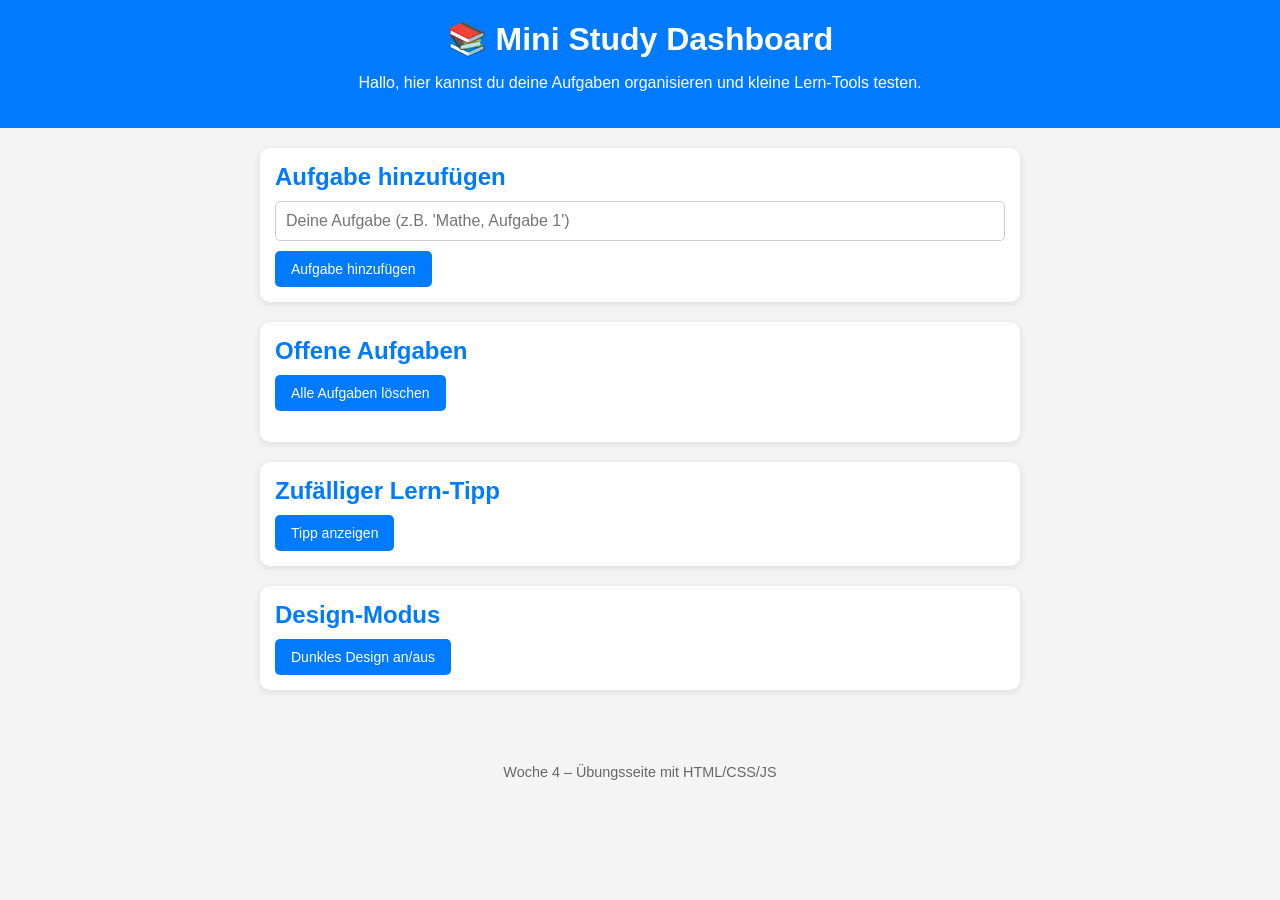
<file: Week-4/index.html>
<!doctype html>
<html lang="de">
  <head>
    <meta charset="UTF-8" />
    <title>Mini Study Dashboard</title>
    <link rel="stylesheet" href="style.css" />
    <script defer src="script.js"></script>
  </head>
  <body>
    <header>
      <h1>📚 Mini Study Dashboard</h1>
      <p>
        Hallo, hier kannst du deine Aufgaben organisieren und kleine Lern-Tools testen.
      </p>
    </header>

    <main>
      <!-- Bereich: Aufgaben hinzufügen -->
      <section class="task-section">
        <h2>Aufgabe hinzufügen</h2>
        <input type="text" id="taskInput" placeholder="Deine Aufgabe (z.B. 'Mathe, Aufgabe 1')" />
        <button id="addTaskBtn">Aufgabe hinzufügen</button>
      </section>

      <!-- Bereich: Aufgabenliste -->
      <section class="task-section">
        <h2>Offene Aufgaben</h2>
        <button id="deleteAllBtn">Alle Aufgaben löschen</button>
        <ul id="taskList"></ul>
      </section>

      <!-- Bereich: Tipp-Button -->
      <section class="task-section">
        <h2>Zufälliger Lern‑Tipp</h2>
        <button id="tipBtn">Tipp anzeigen</button>
        <div id="tipOutput"></div>
      </section>

      <!-- Bereich: Farbwechsel -->
      <section class="task-section">
        <h2>Design‑Modus</h2>
        <button id="themeBtn">Dunkles Design an/aus</button>
      </section>
    </main>

    <footer>
      <p>Woche 4 – Übungsseite mit HTML/CSS/JS</p>
    </footer>
  </body>
</html>
</file>
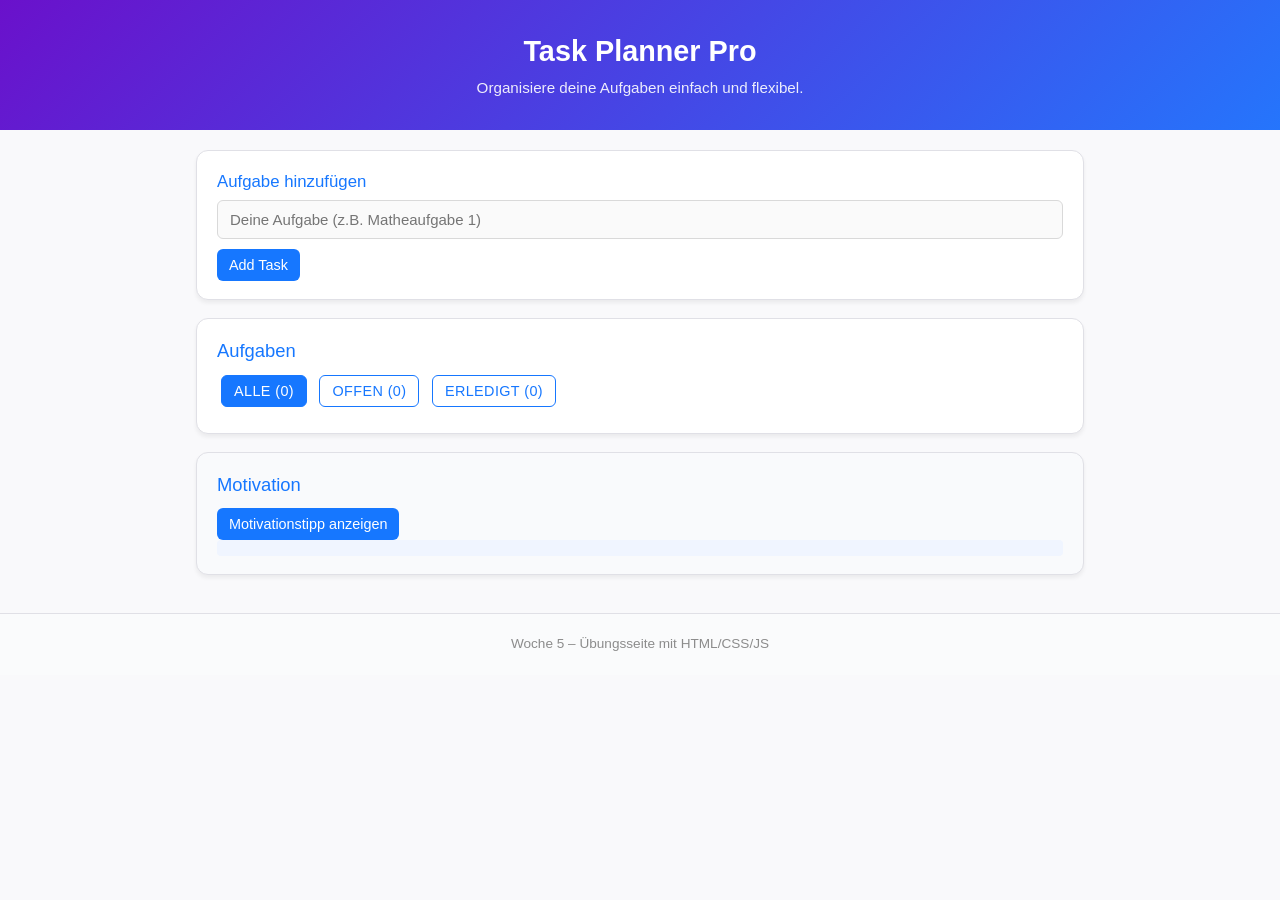
<file: Week-5/index.html>
<!doctype html>
<html lang="de">
  <head>
    <meta charset="UTF-8" />
    <title>Task Planner Pro</title>
    <link rel="stylesheet" href="style.css" />
  </head>
  <body>
    <header>
      <h1>Task Planner Pro</h1>
      <p>Organisiere deine Aufgaben einfach und flexibel.</p>
    </header>

    <main>
      <!-- 2. ADD-TASK: Formular mit Label, Input, Button + Fehlermeldung rechts -->
      <section class="task-section add-task">
        <form action="" id="addTaskForm">
          <label for="taskInput">Aufgabe hinzufügen</label>
          <input type="text" id="taskInput" placeholder="Deine Aufgabe (z.B. Matheaufgabe 1)" />
          <div class="error-wrapper">
            <button id="addTaskBtn" type="submit">Add Task</button>
            <span id="lengthError" class="invisible">
              Die Aufgabe muss mindestens drei Zeichen haben!
            </span>
          </div>
        </form>
      </section>

      <!-- 3. KASTEN: AUFAGEN mit Liste -->
      <section class="task-section tasks-list">
        <h2>Aufgaben</h2>
        <button type="button" id="filterAll" class="filterButton active">
          Alle (<span>0</span>)
        </button>
        <button type="button" id="filterOpen" class="filterButton">Offen (<span>0</span>)</button>
        <button type="button" id="filterDone" class="filterButton">
          Erledigt (<span>0</span>)
        </button>
        <ul id="taskList">
          <!-- Hier kommen die Aufgaben per JavaScript rein -->
        </ul>
      </section>

      <!-- 4. KASTEN: MOTIVATION -->
      <section class="task-section motivation">
        <h2>Motivation</h2>
        <button id="motivationBtn" type="button">Motivationstipp anzeigen</button>
        <div id="motivationOutput"></div>
      </section>
    </main>

    <footer>
      <p>Woche 5 – Übungsseite mit HTML/CSS/JS</p>
    </footer>

    <script src="script.js"></script>
  </body>
</html>
</file>
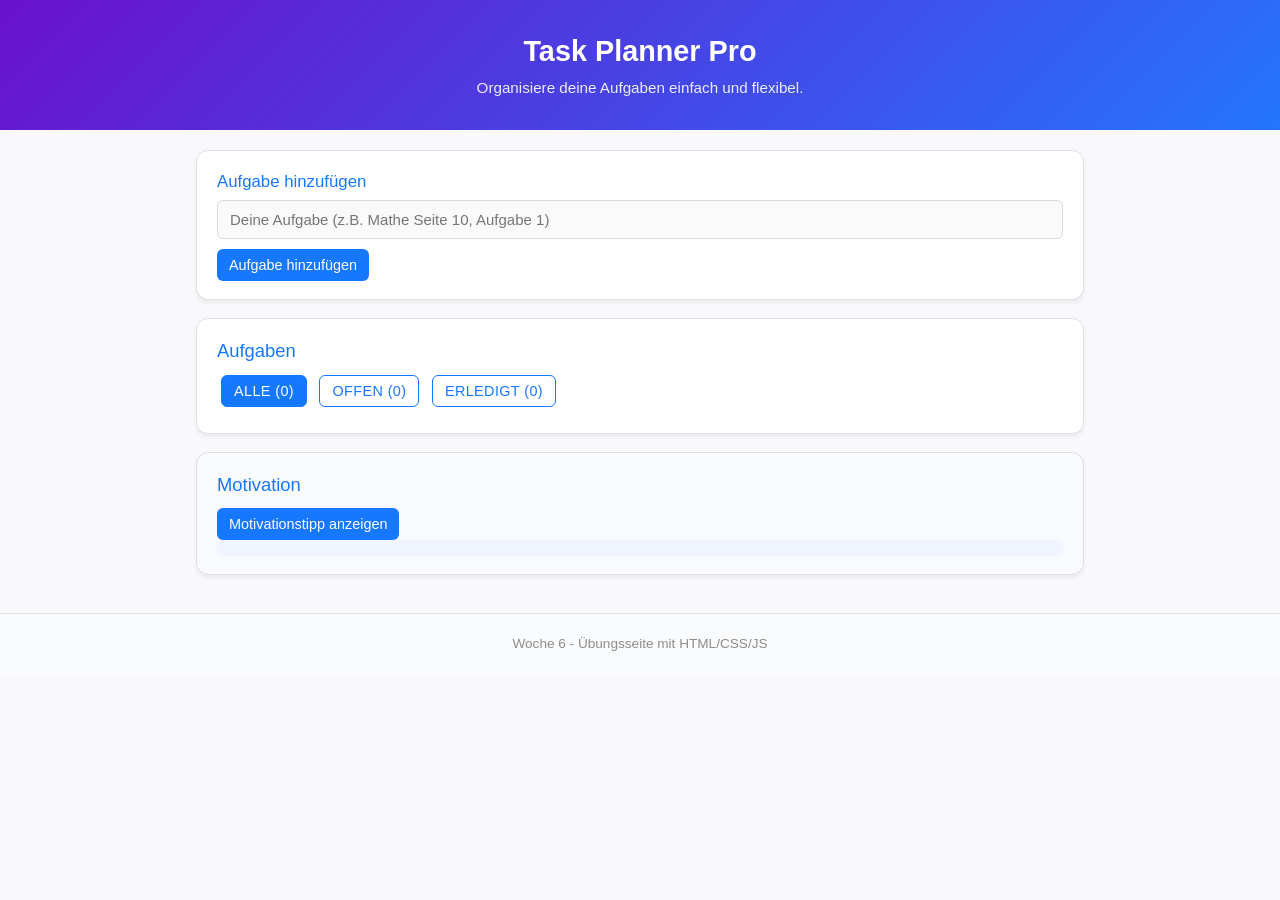
<file: Repository/Week-6/index.html>
<!doctype html>
<html lang="de">
  <head>
    <meta charset="UTF-8" />
    <title>Task Planner Pro</title>
    <link rel="stylesheet" href="style.css" />
    <script type="module" src="script.js"></script>
  </head>
  <body>
    <header>
      <h1>Task Planner Pro</h1>
      <p>Organisiere deine Aufgaben einfach und flexibel.</p>
    </header>

    <main>
      <!-- 2. ADD-TASK: Formular mit Label, Input, Button + Fehlermeldung rechts -->
      <section class="task-section add-task">
        <form action="" id="addTaskForm">
          <label for="taskInput">Aufgabe hinzufügen</label>
          <input type="text" id="taskInput" data-tooltip="Schreibe eine neue Aufgabe" placeholder="Deine Aufgabe (z.B. Mathe Seite 10, Aufgabe 1)" />
          <div class="error-wrapper">
            <button id="addTaskBtn" type="submit">Aufgabe hinzufügen</button>
            <span id="lengthError" class="invisible">
              Die Aufgabe muss mindestens drei Zeichen haben!
            </span>
          </div>
        </form>
      </section>

      <!-- 3. KASTEN: AUFAGEN mit Liste und Filtern -->
      <section class="task-section tasks-list">
        <h2>Aufgaben</h2>
        <div id="filterBtnContainer">
          <button type="button" id="filterAll" class="filterButton active" data-filter="all">
            Alle (<span>0</span>)
          </button>
          <button type="button" id="filterOpen" class="filterButton" data-filter="open">
            Offen (<span>0</span>)
          </button>
          <button type="button" id="filterDone" class="filterButton" data-filter="done">
            Erledigt (<span>0</span>)
          </button>
        </div>
        <ul id="taskList">
          <!-- Hier kommen die Aufgaben per JavaScript rein -->
        </ul>
      </section>

      <!-- 4. KASTEN: MOTIVATION -->
      <section class="task-section motivation">
        <h2>Motivation</h2>
        <button id="motivationBtn" type="button">Motivationstipp anzeigen</button>
        <div id="motivationOutput"></div>
      </section>
    </main>

    <footer>
      <p>Woche 6 - Übungsseite mit HTML/CSS/JS</p>
    </footer>
  </body>
</html>
</file>
<file: Week-4/style.css>
* {
  box-sizing: border-box;
}

body {
  font-family: Arial, sans-serif;
  background-color: #f4f4f4;
  color: #333;
  margin: 0;
  padding: 0;
}

header {
  background-color: #007bff;
  color: white;
  padding: 20px;
  text-align: center;
}

header h1 {
  margin: 0;
  font-size: 2rem;
}

main {
  max-width: 800px;
  margin: 0 auto;
  padding: 20px;
}

.task-section {
  background-color: white;
  border-radius: 10px;
  padding: 15px;
  margin-bottom: 20px;
  box-shadow: 0 2px 8px rgba(0, 0, 0, 0.1);
}

.task-section h2 {
  margin: 0 0 10px 0;
  color: #007bff;
}

input#taskInput {
  width: 100%;
  padding: 10px;
  margin-bottom: 10px;
  border: 1px solid #ccc;
  border-radius: 5px;
  font-size: 16px;
}

button {
  padding: 10px 16px;
  border: none;
  border-radius: 5px;
  font-size: 14px;
  cursor: pointer;
  background-color: #007bff;
  color: white;
}

button:hover {
  background-color: #0056b3;
}

input[type="checkbox"]:hover{
    cursor: pointer;
}

ul#taskList {
  list-style: none;
  padding: 0;
}

ul#taskList li {
  padding: 10px;
  margin-bottom: 5px;
  background-color: #e9f7ff;
  border-left: 5px solid #007bff;
  border-radius: 4px;
}

footer {
  text-align: center;
  padding: 20px;
  color: #666;
  font-size: 0.9rem;
}

/* Dunkles Design (Klasse wird von JS hinzugefügt/entfernt) */
.dark-mode {
  background-color: #121212;
  color: #e0e0e0;
}

.dark-mode .task-section {
  background-color: #1e1e1e;
  box-shadow: 0 2px 8px rgba(0, 0, 0, 0.4);
}

.dark-mode ul#taskList li {
  background-color: #2c2c2c;
  border-left-color: #007bff;
}
</file>
<file: Week-5/style.css>
/* Grundstil */
* {
  box-sizing: border-box;
  margin: 0;
  padding: 0;
}

body {
  font-family: 'Segoe UI', Tahoma, Geneva, Verdana, sans-serif;
  background-color: #f9f9fb;
  color: #2c3e50;
  line-height: 1.5;
}

/* Header (Überschrift) */
header {
  background: linear-gradient(135deg, #6a11cb 0%, #2575fc 100%);
  color: white;
  text-align: center;
  padding: 30px 20px;
}

header h1 {
  margin: 0;
  font-size: 1.8rem;
  font-weight: 600;
}

header p {
  margin-top: 4px;
  opacity: 0.9;
  font-size: 0.95rem;
}

/* Hauptbereich */
main {
  max-width: 920px;
  margin: 0 auto;
  padding: 20px 16px;
}

/* --------------------------------
   2. ADD‑TASK‑Formular (Aufgabe hinzufügen)
-------------------------------- */

/* Kasten mit Form */
.task-section.add-task {
  background-color: white;
  border-radius: 12px;
  padding: 18px 20px;
  margin-bottom: 18px;
  box-shadow: 0 3px 4px rgba(0, 0, 0, 0.06);
  border: 1px solid #e0e0e6;
}

/* Form innerhalb */
.add-task form {
  display: flex;
  flex-direction: column;
  gap: 6px;
}

/* Label wie h2 */
.add-task form label {
  font-size: 1.05rem;
  color: #1677ff;
  font-weight: 500;
}

/* Eingabefeld */
.add-task form input#taskInput {
  padding: 10px 12px;
  border: 1px solid #d9d9d9;
  border-radius: 6px;
  font-size: 15px;
  background-color: #fafafa;
  transition: border-color 0.2s;
}

.add-task form input#taskInput:focus {
  outline: none;
  border-color: #1890ff;
  box-shadow: 0 0 0 2px rgba(24, 144, 255, 0.2);
}

/* Wrapper für Button + Fehlermeldung */
.add-task form .error-wrapper {
  display: flex;
  align-items: center;
  gap: 6px;
}

/* Fehlermeldung (rot) */
.add-task form span#lengthError {
  color: #cc092f;
  font-size: 0.85rem;
  letter-spacing: 0.2px;
}

/* Klasse „invisibile“: Fehler ausblenden */
.invisible {
  display: none !important;
}

/* Submit‑Button */
.add-task button#addTaskBtn {
  background-color: #1677ff;
  color: white;
  padding: 8px 12px;
  border: none;
  border-radius: 6px;
  font-size: 0.9rem;
  margin-top: 4px;
  align-self: flex-start;
  cursor: pointer;
}

.add-task button#addTaskBtn:hover {
  background-color: #0958d9;
}

/* --------------------------------
   3. KASTEN: AUFAGEN (Liste)
-------------------------------- */

.filterButton {
  background-color: #ffffff;
  color: #1677ff;
  border: 1px solid #1677ff;
  padding: 7px 12px;
  margin: 0 4px;
  border-radius: 6px;
  font-size: 0.9rem;
  cursor: pointer;
  text-transform: uppercase;
  letter-spacing: 0.4px;
}

.filterButton:hover {
  background-color: #e6f0ff;
}

/* Aktiver Filter‑Button */
.filterButton.active {
  background-color: #1677ff;
  color: white;
  border-color: #1677ff;
}

.task-section.tasks-list {
  background-color: white;
  border-radius: 12px;
  padding: 18px 20px;
  margin-bottom: 18px;
  box-shadow: 0 3px 4px rgba(0, 0, 0, 0.06);
  border: 1px solid #e0e0e6;
}

.task-section.tasks-list h2 {
  margin: 0 0 10px 0;
  font-size: 1.15rem;
  color: #1677ff;
  font-weight: 500;
}

/* Aufgabenliste */
ul#taskList {
  list-style: none;
  padding: 0;
  margin-top: 8px;
}

/* AUfgabe */
ul#taskList li {
  padding: 10px 12px 10px 16px;
  margin-bottom: 6px;
  background-color: #f6f9ff;
  border-left: 4px solid #1677ff;
  border-radius: 5px;
  display: flex;
  justify-content: space-between;
  gap: 0.5em;
  align-items: center;
  font-size: 0.95rem;
  transition: background-color 0.15s;
}

ul#taskList li:hover {
  background-color: #eef1ff;
  cursor: pointer;
}

/* text fills all free space  */
ul#taskList li span {
  flex: 1;
}

/* Erledigte Aufgabe */
ul#taskList li.done {
  background-color: #e6f0ff;
  border-color: #52c41a;
  color: #52c41a;
}

#taskList li input[type='checkbox'] {
  background-color: #52c41a;
  cursor: pointer;
  
}

#taskList li input[type='checkbox']:hover {
  background-color: #52c41a;
}

/* Löschen‑Button */
ul#taskList li button.deleteBtn {
  padding: 0;
  font-size: 0.4rem;
  border: none;
  border-radius: 4px;
  cursor: default;
}

ul#taskList li button.deleteBtn:hover {
  color: hsl(0, 0%, 32%);
}

/* --------------------------------
   4. KASTEN: MOTIVATION
-------------------------------- */

.task-section.motivation {
  background-color: #f9fafc;
  border-radius: 12px;
  padding: 18px 20px;
  margin-bottom: 18px;
  box-shadow: 0 3px 4px rgba(0, 0, 0, 0.06);
  border: 1px solid #e0e0e6;
}

.task-section.motivation h2 {
  margin: 0 0 10px 0;
  font-size: 1.15rem;
  color: #1677ff;
  font-weight: 500;
}

.task-section.motivation button {
  background-color: #1677ff;
  color: white;
  padding: 8px 12px;
  border: none;
  border-radius: 6px;
  font-size: 0.9rem;
  cursor: pointer;
}

.task-section.motivation button:hover {
  background-color: #0958d9;
}

.task-section.motivation #motivationOutput {
  padding: 8px 10px;
  background-color: #f0f5ff;
  border-radius: 4px;
  font-size: 0.95rem;
  color: #434343;
}

/* --------------------------------
   5. FOOTER
-------------------------------- */

footer {
  text-align: center;
  padding: 20px;
  color: #8c8c8c;
  font-size: 0.85rem;
  background-color: #fafbfc;
  border-top: 1px solid #e0e0e6;
}
</file>
<file: Repository/Week-6/style.css>
/* Grundstil */
* {
  box-sizing: border-box;
  margin: 0;
  padding: 0;
}

body {
  font-family: 'Segoe UI', Tahoma, Geneva, Verdana, sans-serif;
  background-color: #f9f9fb;
  color: #2c3e50;
  line-height: 1.5;
}

/* show text while hovering over element */
[data-tooltip] {
  position: relative;
}

[data-tooltip]::before {
  content: attr(data-tooltip);
  position: absolute;
  bottom: 120%;
  left: 50%;
  transform: translateX(-50%);
  background-color: #434343;
  color: hsl(0, 0%, 95%);
  padding: 0.2rem 0.4rem;
  border-radius: 0.2rem;
  font-size: 10px;
  white-space: nowrap;
  opacity: 0;
  visibility: hidden;
  pointer-events: none;
  transition: opacity 0.15s ease;
  z-index: 1000;
}

[data-tooltip]:hover::before {
  opacity: 1;
  visibility: visible;
}

/* add to element to hide it */
html body .invisible {
  display: none !important;
}

/* Header (Überschrift) */
header {
  background: linear-gradient(135deg, #6a11cb 0%, #2575fc 100%);
  color: white;
  text-align: center;
  padding: 30px 20px;
}

header h1 {
  margin: 0;
  font-size: 1.8rem;
  font-weight: 600;
}

header p {
  margin-top: 4px;
  opacity: 0.9;
  font-size: 0.95rem;
}

/* Hauptbereich */
main {
  max-width: 920px;
  margin: 0 auto;
  padding: 20px 16px;
}

/* --------------------------------
   2. ADD‑TASK‑Formular (Aufgabe hinzufügen)
-------------------------------- */

/* Kasten mit Form */
.task-section.add-task {
  background-color: white;
  border-radius: 12px;
  padding: 18px 20px;
  margin-bottom: 18px;
  box-shadow: 0 3px 4px rgba(0, 0, 0, 0.06);
  border: 1px solid #e0e0e6;
}

/* Form innerhalb */
.add-task form {
  display: flex;
  flex-direction: column;
  gap: 6px;
}

/* Label wie h2 */
.add-task form label {
  font-size: 1.05rem;
  color: #1677ff;
  font-weight: 500;
}

/* Eingabefeld */
.add-task form input#taskInput {
  padding: 10px 12px;
  border: 1px solid #d9d9d9;
  border-radius: 6px;
  font-size: 15px;
  background-color: #fafafa;
  transition: border-color 0.2s;
}

.add-task form input#taskInput:focus {
  outline: none;
  border-color: #1890ff;
  box-shadow: 0 0 0 2px rgba(24, 144, 255, 0.2);
}

/* Wrapper für Button + Fehlermeldung */
.add-task form .error-wrapper {
  display: flex;
  align-items: center;
  gap: 6px;
}

/* Fehlermeldung (rot) */
.add-task form span#lengthError {
  color: #cc092f;
  font-size: 0.85rem;
  letter-spacing: 0.2px;
}

/* Submit‑Button */
.add-task button#addTaskBtn {
  background-color: #1677ff;
  color: white;
  padding: 8px 12px;
  border: none;
  border-radius: 6px;
  font-size: 0.9rem;
  margin-top: 4px;
  align-self: flex-start;
  cursor: pointer;
}

.add-task button#addTaskBtn:hover {
  background-color: #0958d9;
}

/* --------------------------------
   3. KASTEN: AUFAGEN (Liste)
-------------------------------- */

.filterButton {
  background-color: #ffffff;
  color: #1677ff;
  border: 1px solid #1677ff;
  padding: 7px 12px;
  margin: 0 4px;
  border-radius: 6px;
  font-size: 0.9rem;
  cursor: pointer;
  text-transform: uppercase;
  letter-spacing: 0.4px;
}

.filterButton:hover {
  background-color: #e6f0ff;
}

/* Aktiver Filter‑Button */
.filterButton.active {
  background-color: #1677ff;
  color: white;
  border-color: #1677ff;
}

.task-section.tasks-list {
  background-color: white;
  border-radius: 12px;
  padding: 18px 20px;
  margin-bottom: 18px;
  box-shadow: 0 3px 4px rgba(0, 0, 0, 0.06);
  border: 1px solid #e0e0e6;
}

.task-section.tasks-list h2 {
  margin: 0 0 10px 0;
  font-size: 1.15rem;
  color: #1677ff;
  font-weight: 500;
}

/* Aufgabenliste */
ul#taskList {
  list-style: none;
  padding: 0;
  margin-top: 8px;
}

/* AUfgabe */
ul#taskList li {
  padding: 10px 12px 10px 16px;
  margin-bottom: 6px;
  background-color: #f6f9ff;
  border-left: 4px solid #1677ff;
  border-radius: 5px;
  display: flex;
  justify-content: space-between;
  gap: 0.5em;
  align-items: center;
  font-size: 1.0rem;
  transition: background-color 0.15s;
}

ul#taskList li:hover {
  background-color: #eef1ff;
  cursor: pointer;
}

/* text fills all free space  */
ul#taskList li span,
#taskList li input[type='text'] {
  flex: 1;
}

/* Erledigte Aufgabe */
ul#taskList li.done {
  background-color: #e6f0ff;
  border-color: #52c41a;
  color: #52c41a;
}

#taskList li input[type='checkbox'] {
  background-color: #52c41a;
  cursor: pointer;
}

#taskList li input[type='checkbox']:hover {
  background-color: #52c41a;
}

/* Listitem‑Button */
ul#taskList li button.liBtn {
  height: 1.2rem;
  aspect-ratio: 1;
  padding: 0;
  font-size: 1rem;
  color: black;
  border: none;
  border-radius: 4px;
  cursor: default;
}

ul#taskList li button.liBtn:hover {
  color: hsl(0, 0%, 32%);
}

/* Aufgaben-Text ändern */
.editInput {
  width: 50%;
  padding: 0.1rem 0.4rem;
  border: 1px solid #d9d9d9;
  border-radius: 6px;
  background-color: #fafafa;
  font-size: 1.0rem;
  transition: border-color 0.2s;
}
.editInput:focus {
  outline: none;
  border-color: #1890ff;
  box-shadow: 0 0 0 2px rgba(24, 144, 255, 0.2);
}

.editSubmitBtn {
  position: relative; /* 1. Button ist relativ zur Positionierung */
  background-color: #4caf50;
  color: white;
  border: none;
  border-radius: 5px;
  cursor: default;
  padding: 8px 12px; /* explizite Padding, damit Breite stabil bleibt */
  transition: background-color 0.2s;
}
.editSubmitBtn:hover {
  background-color: #3e9114;
}

.editSubmitBtn::after {
  content: '✔'; /* das Icon */
  position: absolute; /* absolut positioniert, nimmt kein Layout weg */
  left: 3px; /* rechts vom Button, z.B. 6px Abstand */
  bottom: -4%;
  color: white;
  font-size: 1.1em;
}
.editSubmitBtn:hover::after {
  color: rgb(223, 221, 221);
  background-color: none;
}

.editCancelBtn {
  position: relative;
  background-color: #f44336;
  color: white;
  border: none;
  border-radius: 5px;
  cursor: default;
  padding: 8px 12px; /* explizite Padding, damit Breite stabil bleibt */
  transition: background-color 0.2s;
}
.editCancelBtn:hover {
  background-color: #d83e33;
}

.editCancelBtn::after {
  content: '✖';
  position: absolute; /* absolut positioniert, nimmt kein Layout weg */
  left: 15%; /* rechts vom Button, z.B. 6px Abstand */
  bottom: -4%;
  color: white;
  font-size: 1.1em;
}
.editCancelBtn:hover::after {
  color: rgb(223, 221, 221);
  background-color: none;
}

/* --------------------------------
   4. KASTEN: MOTIVATION
-------------------------------- */

.task-section.motivation {
  background-color: #f9fafc;
  border-radius: 12px;
  padding: 18px 20px;
  margin-bottom: 18px;
  box-shadow: 0 3px 4px rgba(0, 0, 0, 0.06);
  border: 1px solid #e0e0e6;
}

.task-section.motivation h2 {
  margin: 0 0 10px 0;
  font-size: 1.15rem;
  color: #1677ff;
  font-weight: 500;
}

.task-section.motivation button {
  background-color: #1677ff;
  color: white;
  padding: 8px 12px;
  border: none;
  border-radius: 6px;
  font-size: 0.9rem;
  cursor: pointer;
}

.task-section.motivation button:hover {
  background-color: #0958d9;
}

.task-section.motivation #motivationOutput {
  padding: 8px 10px;
  background-color: #f0f5ff;
  border-radius: 4px;
  font-size: 0.95rem;
  color: #434343;
}

/* --------------------------------
   5. FOOTER
-------------------------------- */

footer {
  text-align: center;
  padding: 20px;
  color: #8c8c8c;
  font-size: 0.85rem;
  background-color: #fafbfc;
  border-top: 1px solid #e0e0e6;
}
</file>
